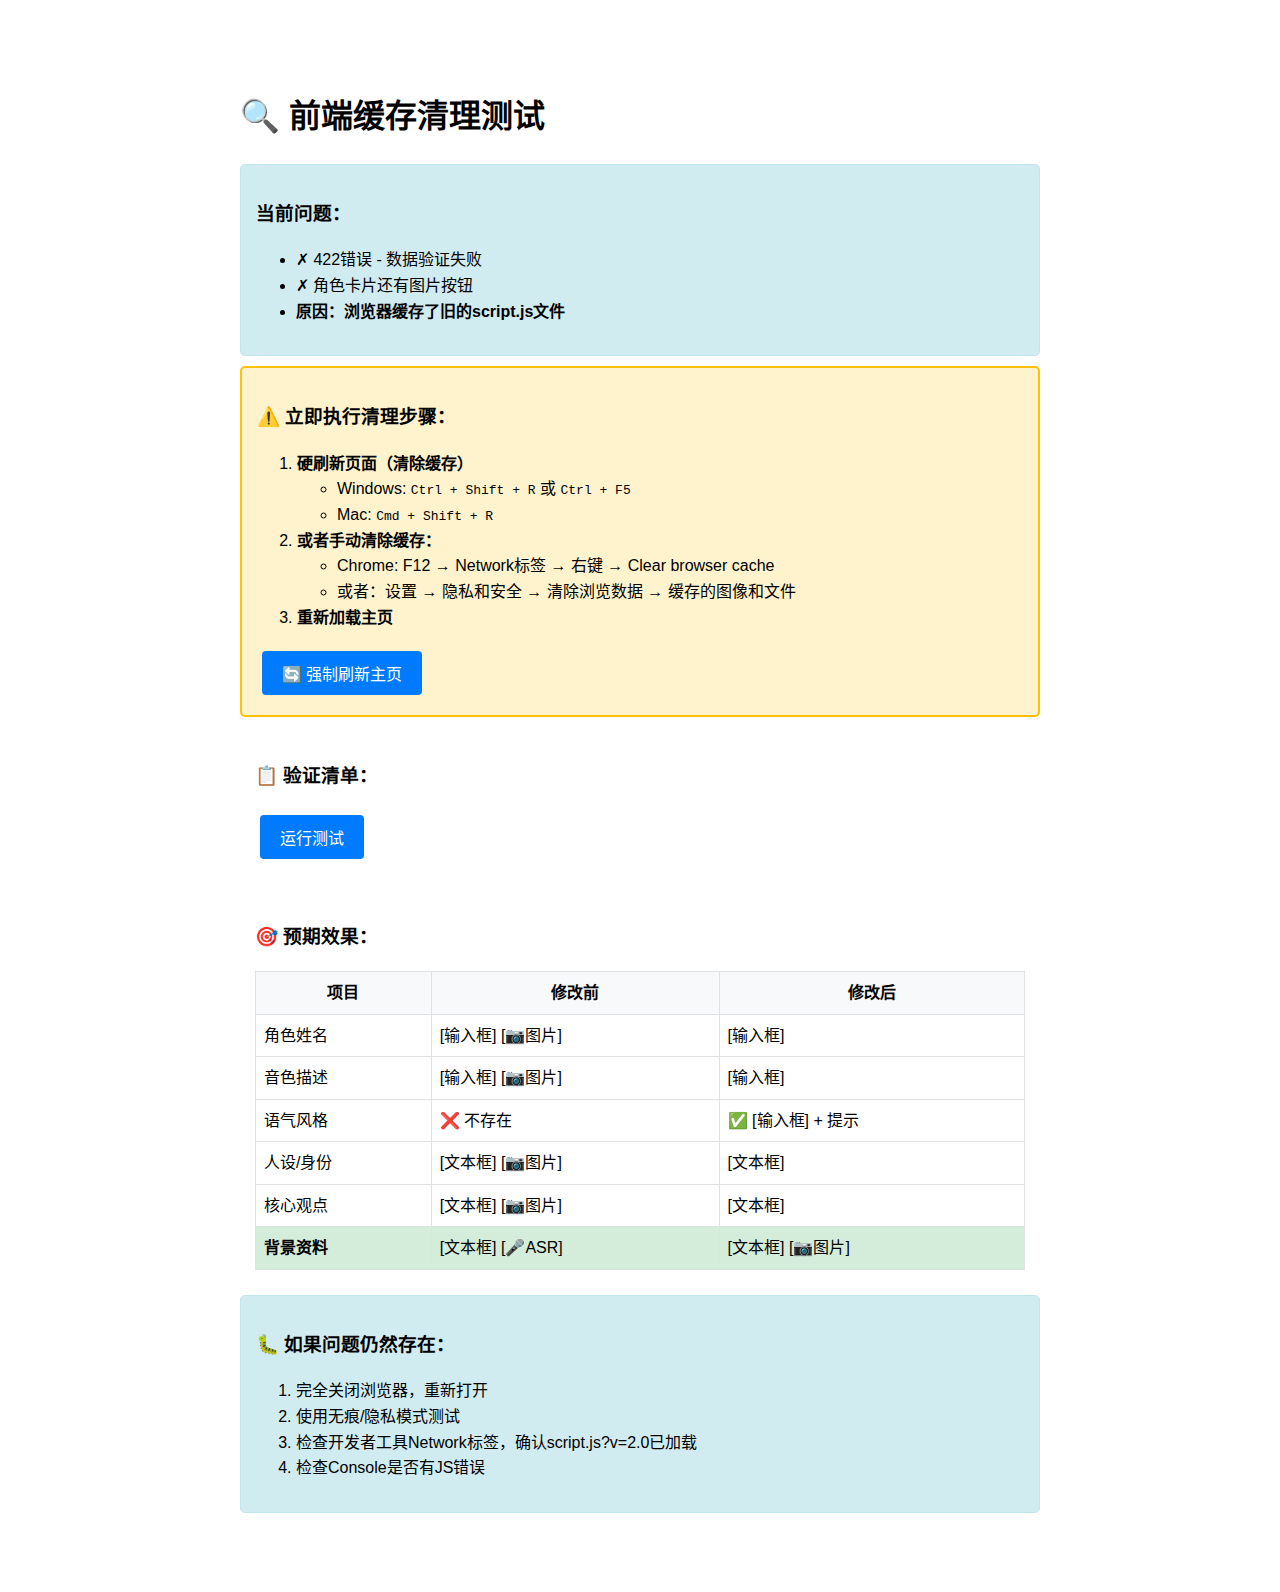
<file: src/frontend/cache_test.html>
<!DOCTYPE html>
<html lang="zh-CN">
<head>
    <meta charset="UTF-8">
    <meta name="viewport" content="width=device-width, initial-scale=1.0">
    <title>缓存清理测试</title>
    <style>
        body {
            font-family: Arial, sans-serif;
            max-width: 800px;
            margin: 50px auto;
            padding: 20px;
            line-height: 1.6;
        }
        .test-item {
            padding: 15px;
            margin: 10px 0;
            border-radius: 5px;
        }
        .pass {
            background: #d4edda;
            border: 1px solid #c3e6cb;
        }
        .fail {
            background: #f8d7da;
            border: 1px solid #f5c6cb;
        }
        .info {
            background: #d1ecf1;
            border: 1px solid #bee5eb;
        }
        pre {
            background: #f4f4f4;
            padding: 10px;
            overflow-x: auto;
        }
        button {
            padding: 10px 20px;
            margin: 5px;
            cursor: pointer;
            border: none;
            border-radius: 4px;
            font-size: 16px;
        }
        .btn-primary {
            background: #007bff;
            color: white;
        }
        .btn-danger {
            background: #dc3545;
            color: white;
        }
    </style>
</head>
<body>
    <h1>🔍 前端缓存清理测试</h1>

    <div class="info test-item">
        <h3>当前问题：</h3>
        <ul>
            <li>✗ 422错误 - 数据验证失败</li>
            <li>✗ 角色卡片还有图片按钮</li>
            <li><strong>原因：浏览器缓存了旧的script.js文件</strong></li>
        </ul>
    </div>

    <div class="test-item" style="border: 2px solid #ffc107; background: #fff3cd;">
        <h3>⚠️ 立即执行清理步骤：</h3>
        <ol>
            <li><strong>硬刷新页面（清除缓存）</strong>
                <ul>
                    <li>Windows: <code>Ctrl + Shift + R</code> 或 <code>Ctrl + F5</code></li>
                    <li>Mac: <code>Cmd + Shift + R</code></li>
                </ul>
            </li>
            <li><strong>或者手动清除缓存：</strong>
                <ul>
                    <li>Chrome: F12 → Network标签 → 右键 → Clear browser cache</li>
                    <li>或者：设置 → 隐私和安全 → 清除浏览数据 → 缓存的图像和文件</li>
                </ul>
            </li>
            <li><strong>重新加载主页</strong></li>
        </ol>
        <button class="btn-primary" onclick="location.href='index.html?v=2.0&t=' + Date.now()">
            🔄 强制刷新主页
        </button>
    </div>

    <div class="test-item" id="testResult">
        <h3>📋 验证清单：</h3>
        <button class="btn-primary" onclick="runTests()">运行测试</button>
        <div id="results"></div>
    </div>

    <div class="test-item">
        <h3>🎯 预期效果：</h3>
        <table style="width: 100%; border-collapse: collapse;">
            <tr style="background: #f8f9fa;">
                <th style="border: 1px solid #dee2e6; padding: 8px;">项目</th>
                <th style="border: 1px solid #dee2e6; padding: 8px;">修改前</th>
                <th style="border: 1px solid #dee2e6; padding: 8px;">修改后</th>
            </tr>
            <tr>
                <td style="border: 1px solid #dee2e6; padding: 8px;">角色姓名</td>
                <td style="border: 1px solid #dee2e6; padding: 8px;">[输入框] [📷图片]</td>
                <td style="border: 1px solid #dee2e6; padding: 8px;">[输入框]</td>
            </tr>
            <tr>
                <td style="border: 1px solid #dee2e6; padding: 8px;">音色描述</td>
                <td style="border: 1px solid #dee2e6; padding: 8px;">[输入框] [📷图片]</td>
                <td style="border: 1px solid #dee2e6; padding: 8px;">[输入框]</td>
            </tr>
            <tr>
                <td style="border: 1px solid #dee2e6; padding: 8px;">语气风格</td>
                <td style="border: 1px solid #dee2e6; padding: 8px;">❌ 不存在</td>
                <td style="border: 1px solid #dee2e6; padding: 8px;">✅ [输入框] + 提示</td>
            </tr>
            <tr>
                <td style="border: 1px solid #dee2e6; padding: 8px;">人设/身份</td>
                <td style="border: 1px solid #dee2e6; padding: 8px;">[文本框] [📷图片]</td>
                <td style="border: 1px solid #dee2e6; padding: 8px;">[文本框]</td>
            </tr>
            <tr>
                <td style="border: 1px solid #dee2e6; padding: 8px;">核心观点</td>
                <td style="border: 1px solid #dee2e6; padding: 8px;">[文本框] [📷图片]</td>
                <td style="border: 1px solid #dee2e6; padding: 8px;">[文本框]</td>
            </tr>
            <tr style="background: #d4edda;">
                <td style="border: 1px solid #dee2e6; padding: 8px;"><strong>背景资料</strong></td>
                <td style="border: 1px solid #dee2e6; padding: 8px;">[文本框] [🎤ASR]</td>
                <td style="border: 1px solid #dee2e6; padding: 8px;">[文本框] [📷图片]</td>
            </tr>
        </table>
    </div>

    <div class="test-item info">
        <h3>🐛 如果问题仍然存在：</h3>
        <ol>
            <li>完全关闭浏览器，重新打开</li>
            <li>使用无痕/隐私模式测试</li>
            <li>检查开发者工具Network标签，确认script.js?v=2.0已加载</li>
            <li>检查Console是否有JS错误</li>
        </ol>
    </div>

    <script>
        function runTests() {
            const results = document.getElementById('results');
            results.innerHTML = '<h4>测试结果：</h4>';

            let html = '';

            // 测试1：检查是否能访问script.js
            html += '<div class="test-item pass">';
            html += '<strong>✓ 测试页面正常加载</strong><br>';
            html += '时间戳: ' + new Date().toLocaleString();
            html += '</div>';

            // 测试2：模拟collectFormData检查
            html += '<div class="test-item info">';
            html += '<strong>数据收集测试</strong><br>';
            html += '请前往主页，打开浏览器控制台（F12），运行以下命令：<br>';
            html += '<pre>addCharacter();\n';
            html += 'document.getElementById("name-1").value = "测试";\n';
            html += 'document.getElementById("voice-1").value = "测试";\n';
            html += 'document.getElementById("tone-1").value = "测试";\n';
            html += 'document.getElementById("persona-1").value = "测试";\n';
            html += 'document.getElementById("viewpoint-1").value = "测试";\n';
            html += 'console.log(collectFormData());</pre>';
            html += '预期输出应该包含 <code>tone_description: "测试"</code>';
            html += '</div>';

            // 测试3：角色卡片HTML检查
            html += '<div class="test-item info">';
            html += '<strong>角色卡片检查</strong><br>';
            html += '在主页添加一个角色后，检查HTML中是否还有：<br>';
            html += '<code>startImageUpload(\'name-</code> ← 应该<strong>不存在</strong><br>';
            html += '<code>id="tone-1"</code> ← 应该<strong>存在</strong>';
            html += '</div>';

            results.innerHTML += html;
        }
    </script>
</body>
</html>
</file>
